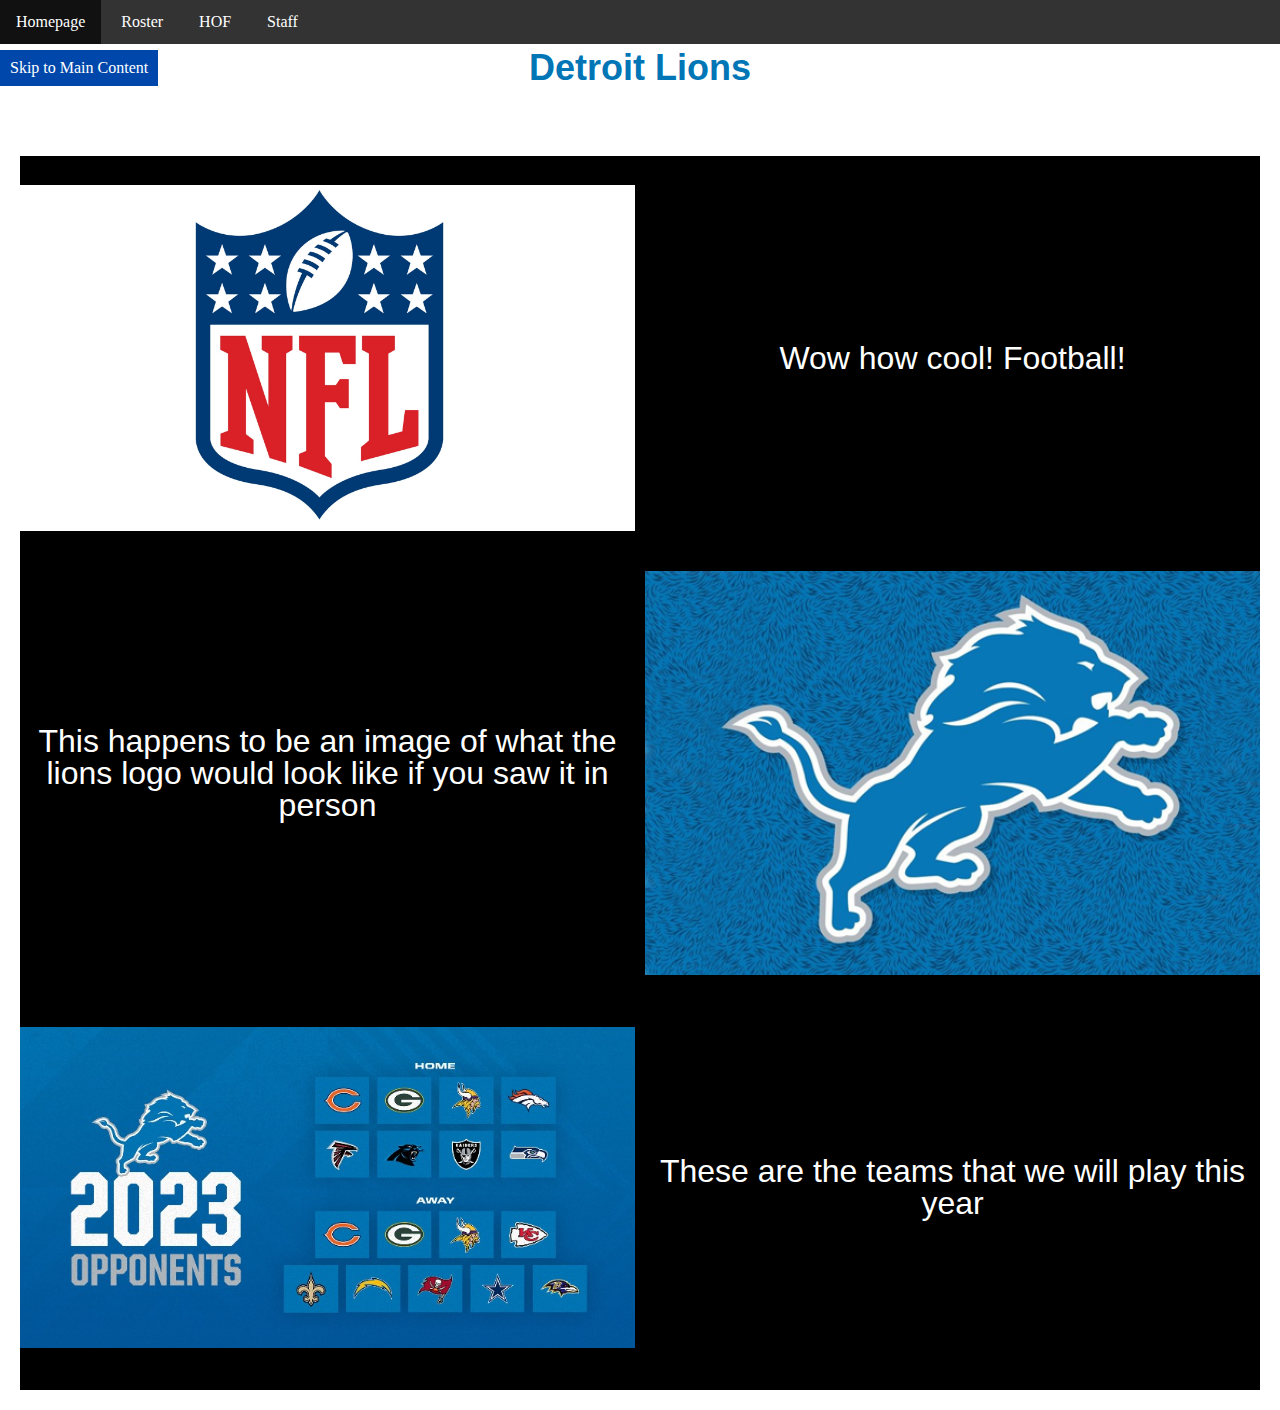
<file: index.html>
<!DOCTYPE html>
<html lang="en">
  <head>
    <meta charset="utf-8">
    <meta name="viewport" content="width=device-width, initial-scale=1.0">
    <link rel="icon" type="image/png" href="images/logo-drk.png" >
    <link rel="stylesheet" type="text/css" href="css/html5reset.css">
    <link rel="stylesheet" type="text/css" href="css/index.css">
    <title>Detroit Lions Homepage</title>
  </head>
  <body>
    <h1>Detroit Lions </h1>
    <a class = "skip" href="#skip">Skip to Main Content</a>
    <header>
      <nav>
          <ul>
            <li><a href="index.html">Homepage</a></li>
            <li><a href="Roster.html">Roster</a></li>
            <li><a href="hof.html">HOF</a></li>
            <li><a href="Staff.html">Staff</a></li>
          </ul>
      </nav>
    </header>

    <main class="about" id="skip">
    
      <div id = "nfl_logo">
        <img src="images/index_nfl-logo.jpg" alt="NFL Logo">
      </div>

      <div id = nfl_logo_words>
        <p>Wow how cool! Football!</p>
      </div>

      <div id = "lions_logo">
        <img src="images/index_lions-logo.png" alt="Lions Logo">
      </div>

      <div id = lions_logo_words>
        <p>This happens to be an image of what the lions logo would look like if you saw it in person</p>
      </div>

      <div id = "opponents">
        <img src="images/index_lions-opponents.jpg" alt="Opponents">
      </div>

      <div id = opponents_words>
        <p>These are the teams that we will play this year</p>
      </div>
    
    </main>
  </body>
</html>
</file>
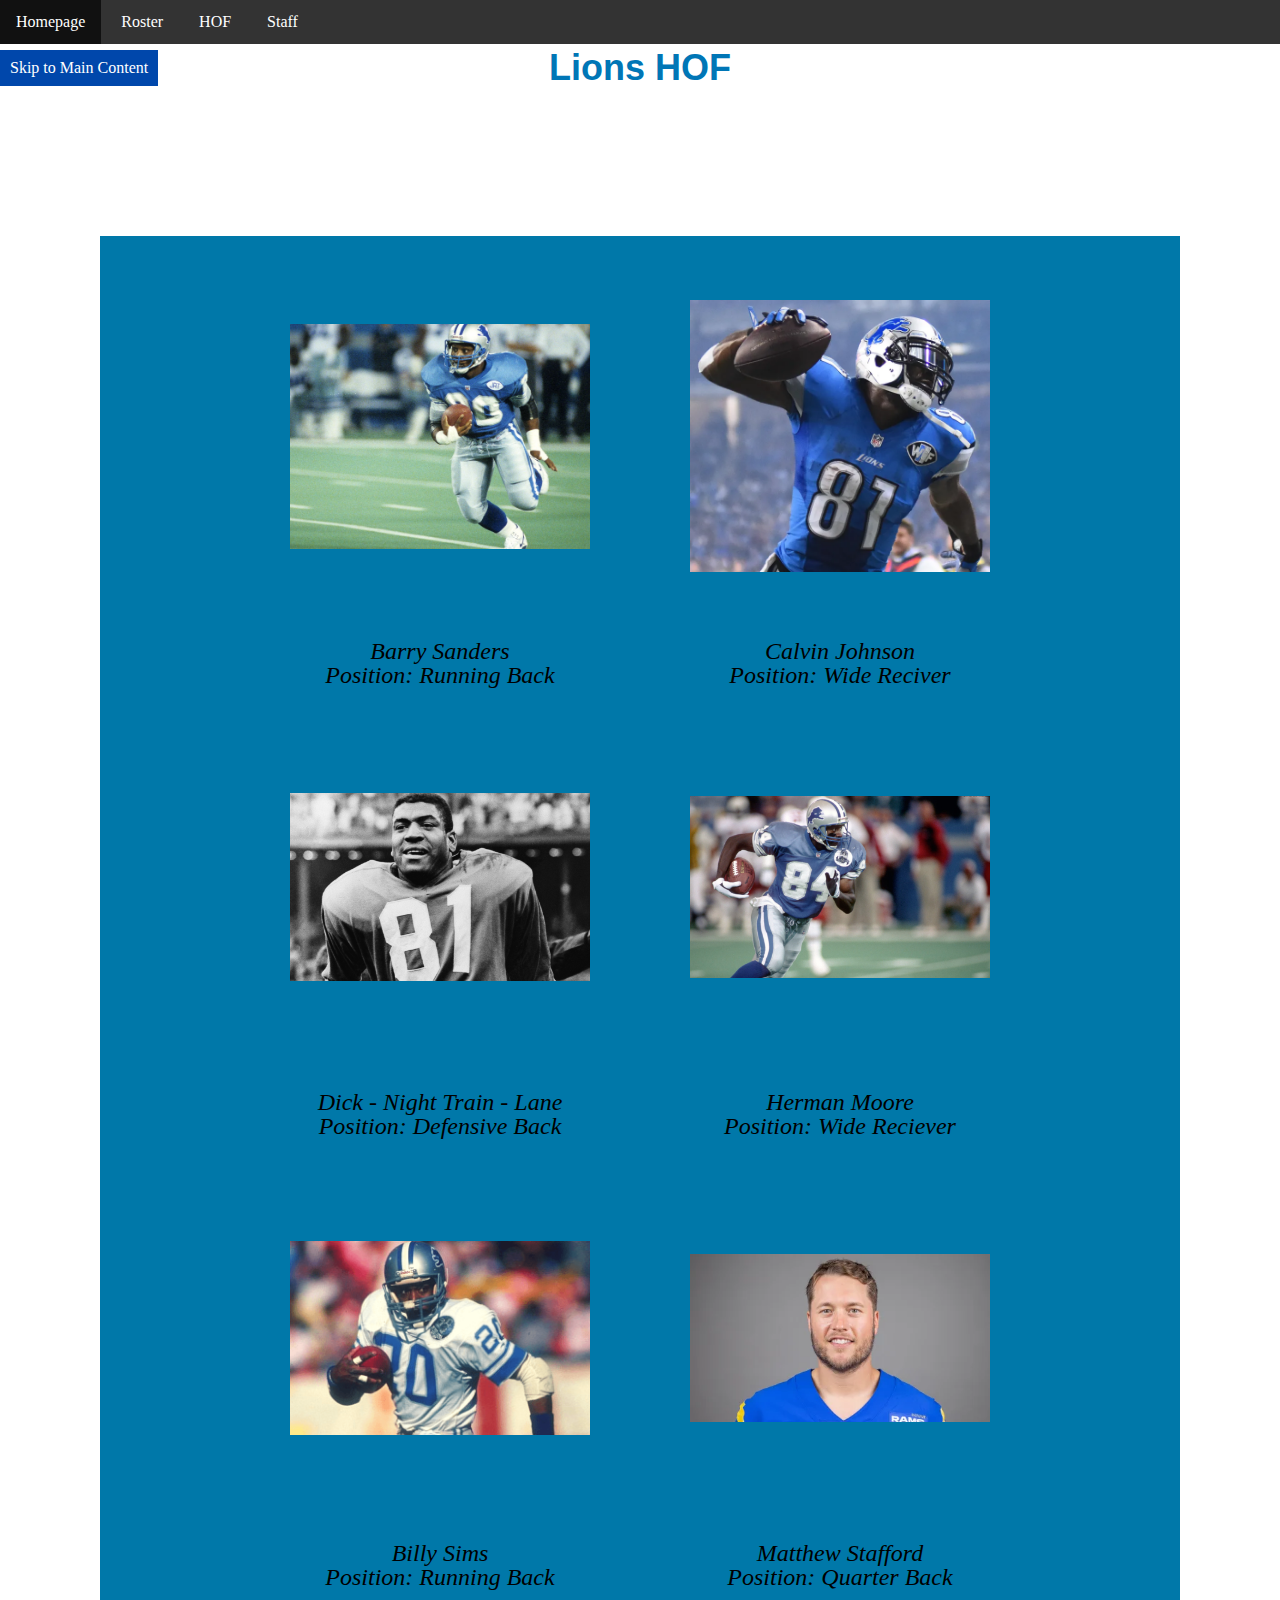
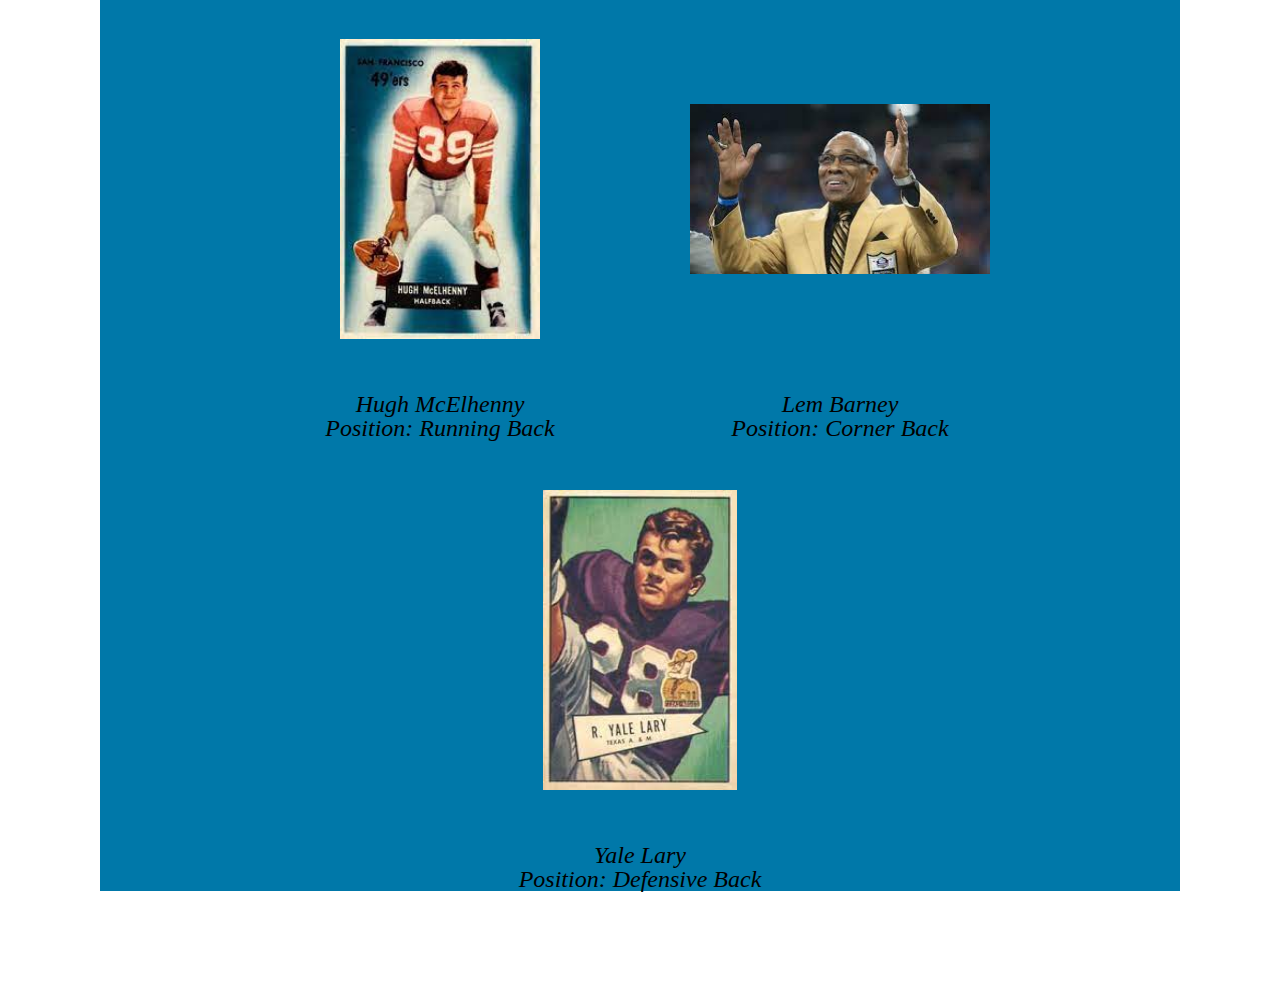
<file: hof.html>
<!DOCTYPE html>
<html lang="en">
<head>
    <meta charset="UTF-8">
    <meta http-equiv="X-UA-Compatible" content="IE=edge">
    <meta name="viewport" content="width=device-width, initial-scale=1.0">
    <link rel="stylesheet" type="text/css" href="css/html5reset.css">
    <link rel="stylesheet" type="text/css" href="css/style_hof.css">
    <title>Schedule</title>
</head>
<body>
    <h1>Lions HOF</h1>
    <a class = "skip" href="#skip">Skip to Main Content</a>
    <nav>
        <ul>
          <li><a href="index.html">Homepage</a></li>
          <li><a href="Roster.html">Roster</a></li>
          <li><a href="hof.html">HOF</a></li>
          <li><a href="Staff.html">Staff</a></li>
        </ul>
    </nav>

    <main class="about" id="skip">

      <div class = "card" id="cropped">
        <img src="images/hof_barry-sanders.jpg" alt="Barry Sanders">
        <p>Barry Sanders</p>
        <p>Position: Running Back</p>
      </div>
     
      <div class = "card" id="cropped">
        <img src="images/hof_calvin-johnson.webp" alt="Calvin Johnson">
        <p>Calvin Johnson</p>
        <p>Position: Wide Reciver</p>
      </div>
     

      <div class = "card" id="cropped">
        <img src="images/hof_good-night-train.jpg" alt="Dick - Night Train - Lane">
        <p>Dick - Night Train - Lane</p>
        <p>Position: Defensive Back</p>
      </div>
      

      <div class = "card" id="cropped">
        <img src="images/hof_herman-moore.jpeg" alt="Herman Moore">
        <p>Herman Moore</p>
        <p>Position: Wide Reciever</p>
      </div>
     

      <div class = "card" id="cropped">
        <img src="images/hof_billy-sims.png" alt="Billy Sims">
        <p>Billy Sims</p>
        <p>Position: Running Back</p>
      </div>


      <div class = "card" id="cropped">
        <img src="images/hof_matt-stafford.webp" alt="Matthew Stafford">
        <p>Matthew Stafford</p>
        <p>Position: Quarter Back</p>
      </div>
     

      <div class = "card" id="cropped">
        <img src="images/Hugh McElhenny.jpg" alt="Hugh McElhenny">
        <p>Hugh McElhenny</p>
        <p>Position: Running Back</p>
      </div>
     

      <div class = "card" id="cropped">
        <img src="images/Lem Barney.jpg" alt="Lem Barney">
        <p>Lem Barney</p>
        <p>Position: Corner Back</p>
      </div>
     

      <div class = "card" id="cropped">
        <img src="images/Yale Lary.jpg" alt="Yale Lary">
        <p>Yale Lary</p>
        <p>Position: Defensive Back</p>
      </div>
     
  </main>
    <!-- <table class="2022">
      <thead>
        <tr>
          <th>Date</th>
          <th>Time</th>
          <th>Home Team</th>
          <th>Away Team</th>
        </tr>
      </thead>
      <tbody>
        <tr id="Game1">
          <td>Jan 15, 2023</td>
          <td>2:00 PM</td>
          <td>Team A</td>
          <td>Team B</td>
        </tr>
        <tr id="Game2">
          <td>Jan 22, 2023</td>
          <td>7:30 PM</td>
          <td>Team C</td>
          <td>Team A</td>
        </tr>
        <tr id="Game3">
          <td>Jan 29, 2023</td>
          <td>3:00 PM</td>
          <td>Team B</td>
          <td>Team C</td>
        </tr>
      </tbody>
    </table> -->
</body>
</html>
</file>
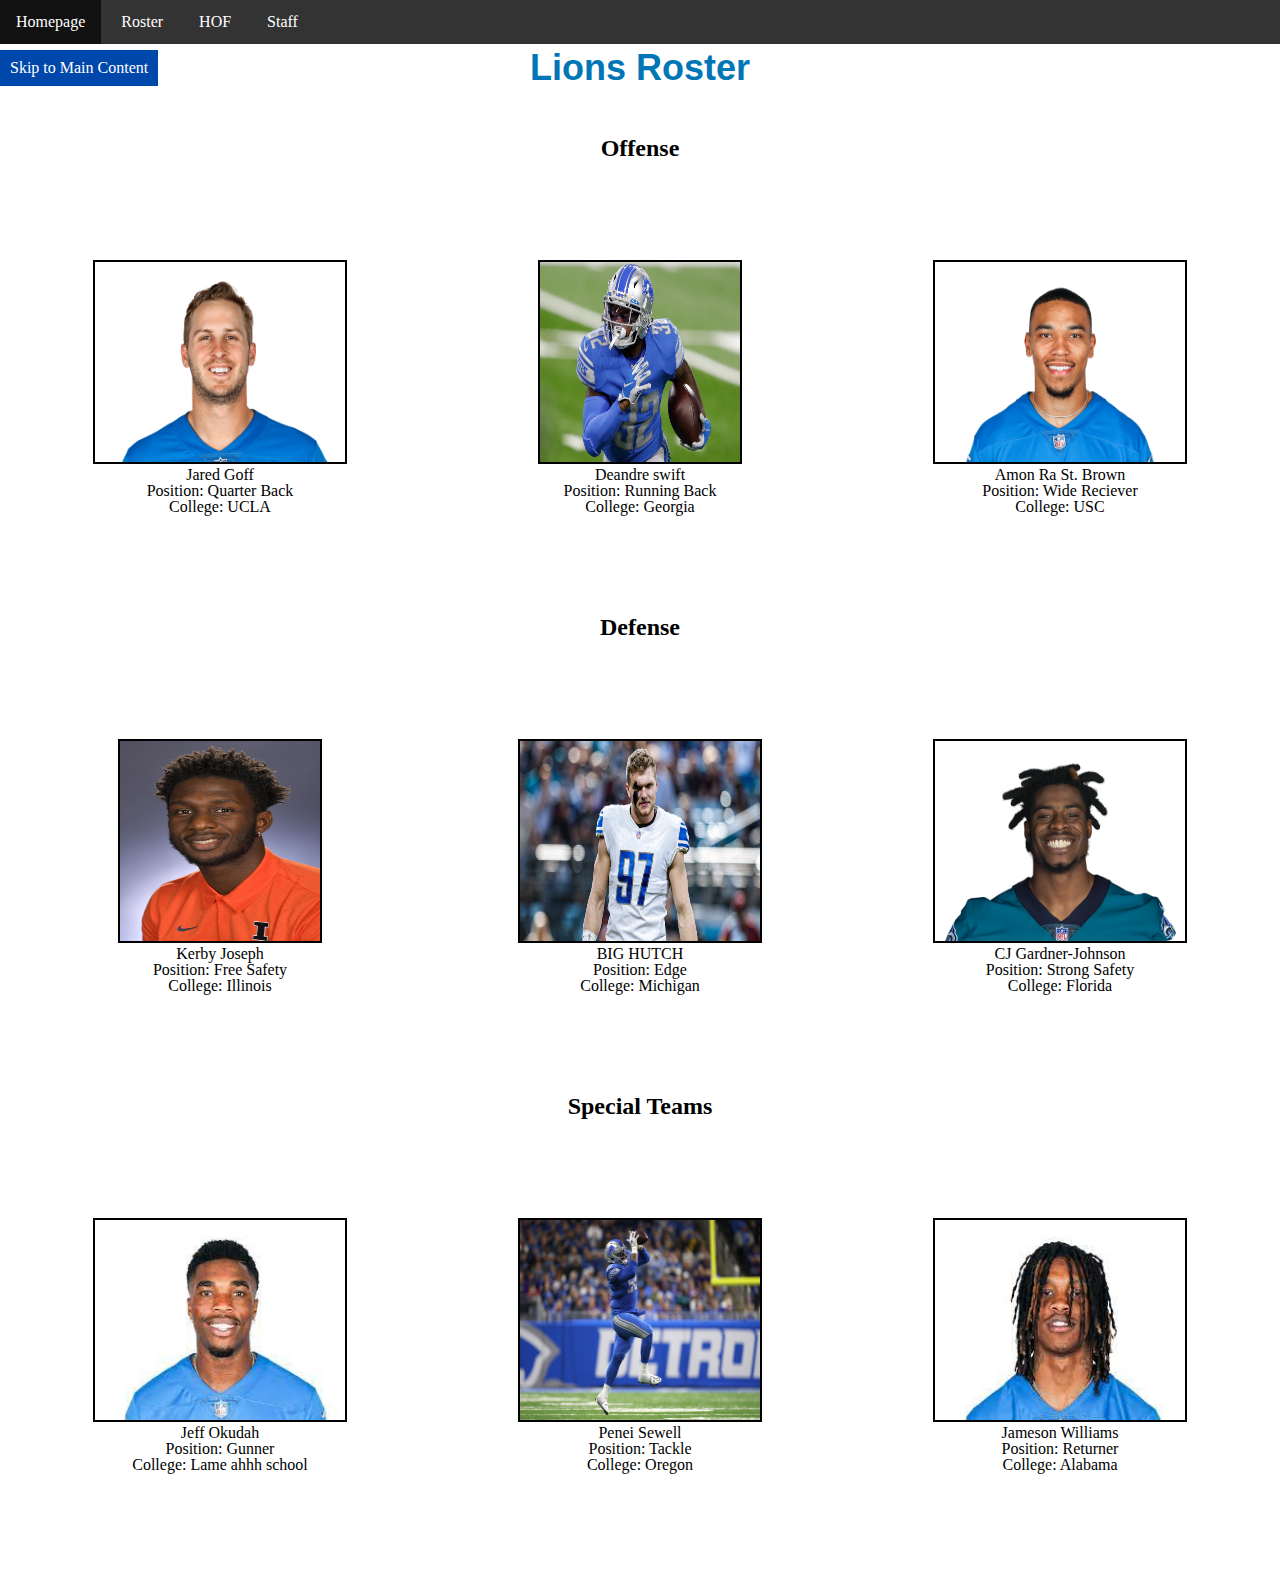
<file: Roster.html>
<!DOCTYPE html>
<html lang="en">
<head>
    <meta charset="UTF-8">
    <meta http-equiv="X-UA-Compatible" content="IE=edge">
    <meta name="viewport" content="width=device-width, initial-scale=1.0">
    <link rel="stylesheet" type="text/css" href="css/html5reset.css">
    <link rel="stylesheet" type="text/css" href="css/roster.css">
    <title>Roster</title>
</head>
<body>
    <a class = "skip" href="#skip">Skip to Main Content</a>
    <nav>
        <ul>
          <li><a href="index.html">Homepage</a></li>
          <li><a href="Roster.html">Roster</a></li>
          <li><a href="hof.html">HOF</a></li>
          <li><a href="Staff.html">Staff</a></li>
        </ul>
    </nav>

    <main class="about" id="skip">
        <h1>Lions Roster</h1>

        <h2>Offense</h2>
    <div Class = Offense>

        <div id="Jared_Goff">
            <img src="images/roster_jared_goff.png" alt="Jared Goff">
            <p>Jared Goff</p>
            <p>Position: Quarter Back</p>
            <p>College: UCLA</p>
        </div>


        <div id="DeAndre_Swift">
            <img src="images/roster_swift.webp" alt="DeAndre Swift">
            <p>Deandre swift</p>
            <p>Position: Running Back</p>
            <p>College: Georgia</p>
        </div>


        <div id="Amon_Ra_St_Brown">
            <img src="images/Amon_ra.png" alt="Amon-Ra St Brown">
            <p>Amon Ra St. Brown</p>
            <p>Position: Wide Reciever</p>
            <p>College: USC</p>
        </div>

    </div>

    <h2>Defense</h2>
    <div Class = Defense>
        <div id="Kerby_Joseph">
            <img src="images/roster_kerby.jpg" alt="Kerby Joseph">
            <p>Kerby Joseph</p>
            <p>Position: Free Safety</p>
            <p>College: Illinois</p>
        </div>

        <div id="HUTCH">
            <img src="images/roster_hutch.png" alt="HUTCH">
            <p>BIG HUTCH</p>
            <p>Position: Edge</p>
            <p>College: Michigan</p>
        </div>

        <div id="CJ">
            <img src="images/CJ_gardner.png" alt="CJ">
            <p>CJ Gardner-Johnson</p>
            <p>Position: Strong Safety</p>
            <p>College: Florida</p>
        </div>

        
    </div>

    <h2>Special Teams</h2>


    <div class = Special_teams>

        <div id="Jeff_Okudah">
            <img src="images/Jeff Okudah.jpg" alt="Jeff Okudah">
            <p>Jeff Okudah</p>
            <p>Position: Gunner</p>
            <p>College: Lame ahhh school</p>
        </div>

        <div id="Penei_Sewell">
            <img src="images/roster_penei.jpg" alt="Penei Sewell">
            <p>Penei Sewell</p>
            <p>Position:  Tackle</p>
            <p>College: Oregon</p>
        </div>

        <div id="Jameson_Williams">
            <img src="images/Jameson.jpg" alt="Jameson Williams">
            <p>Jameson Williams</p>
            <p>Position: Returner</p>
            <p>College: Alabama</p>
        </div>

    </div>
            
</main>
    
    
</body>
</html>
</file>
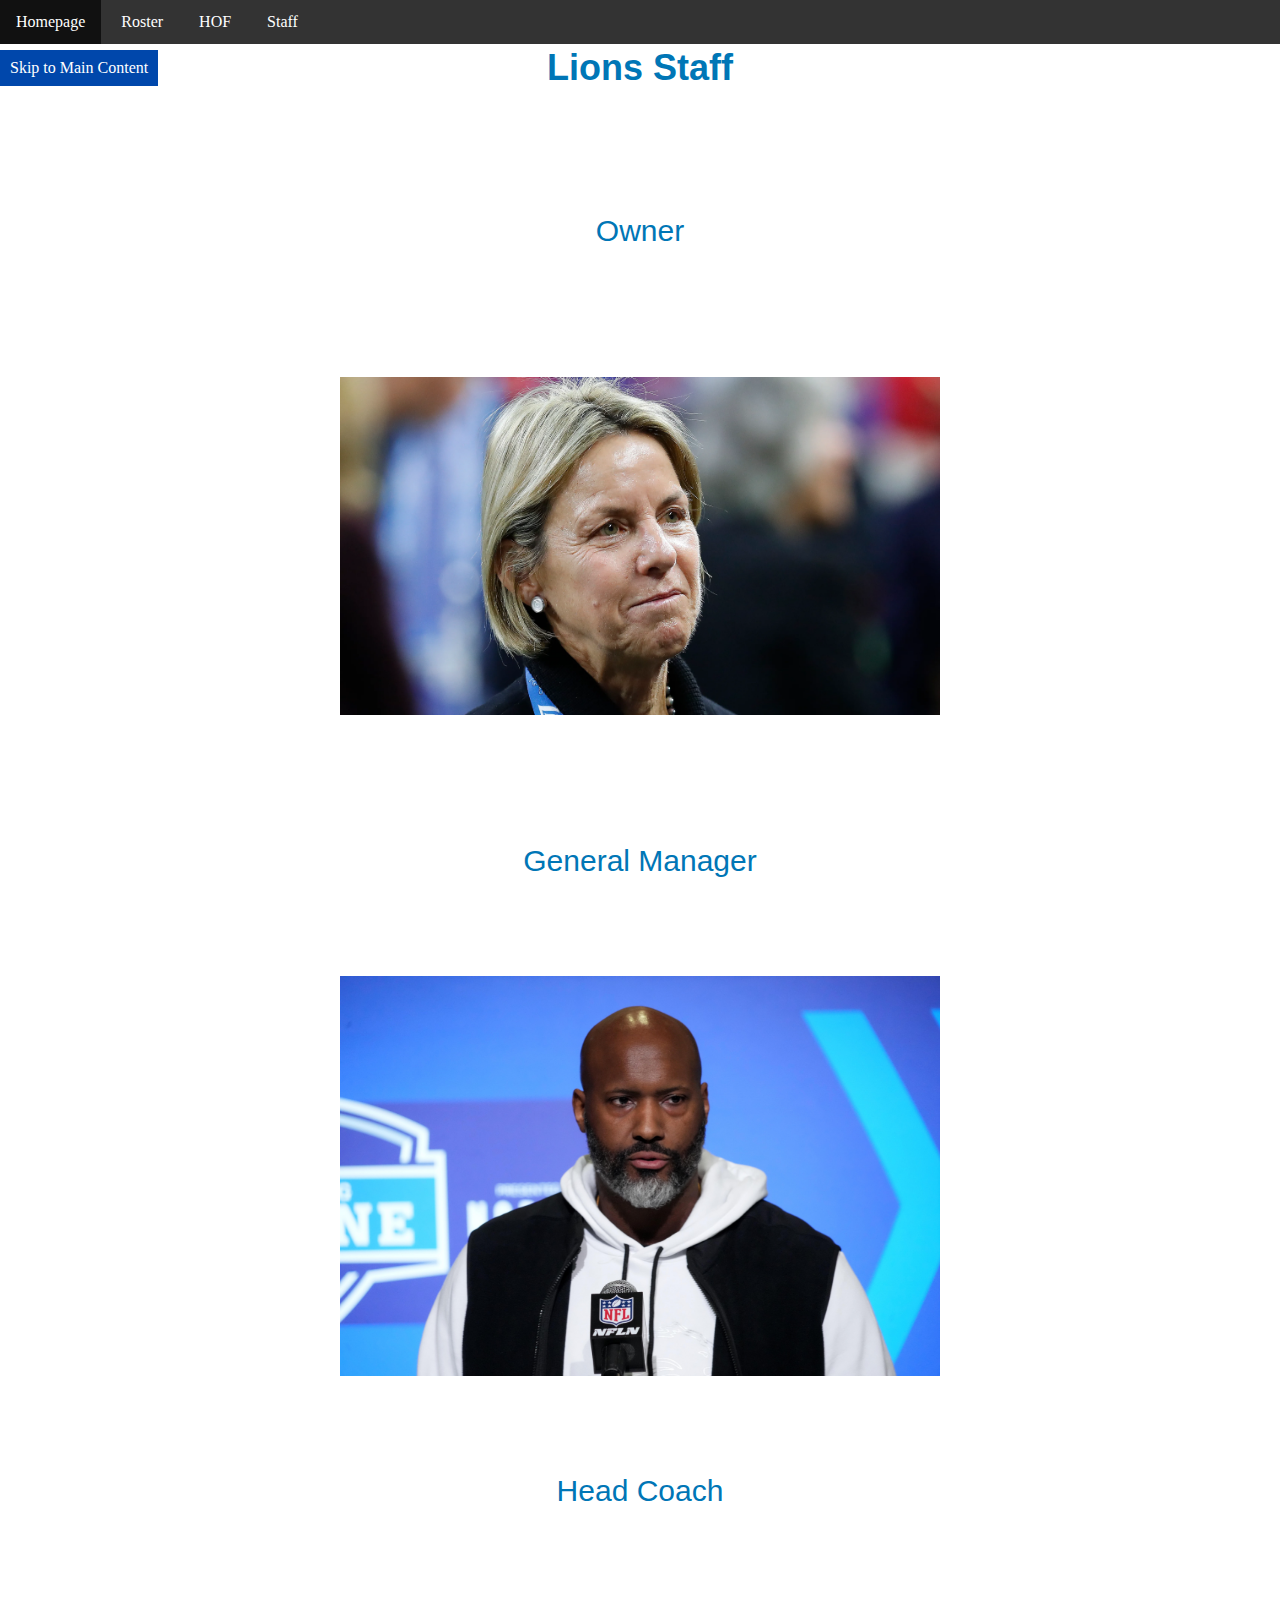
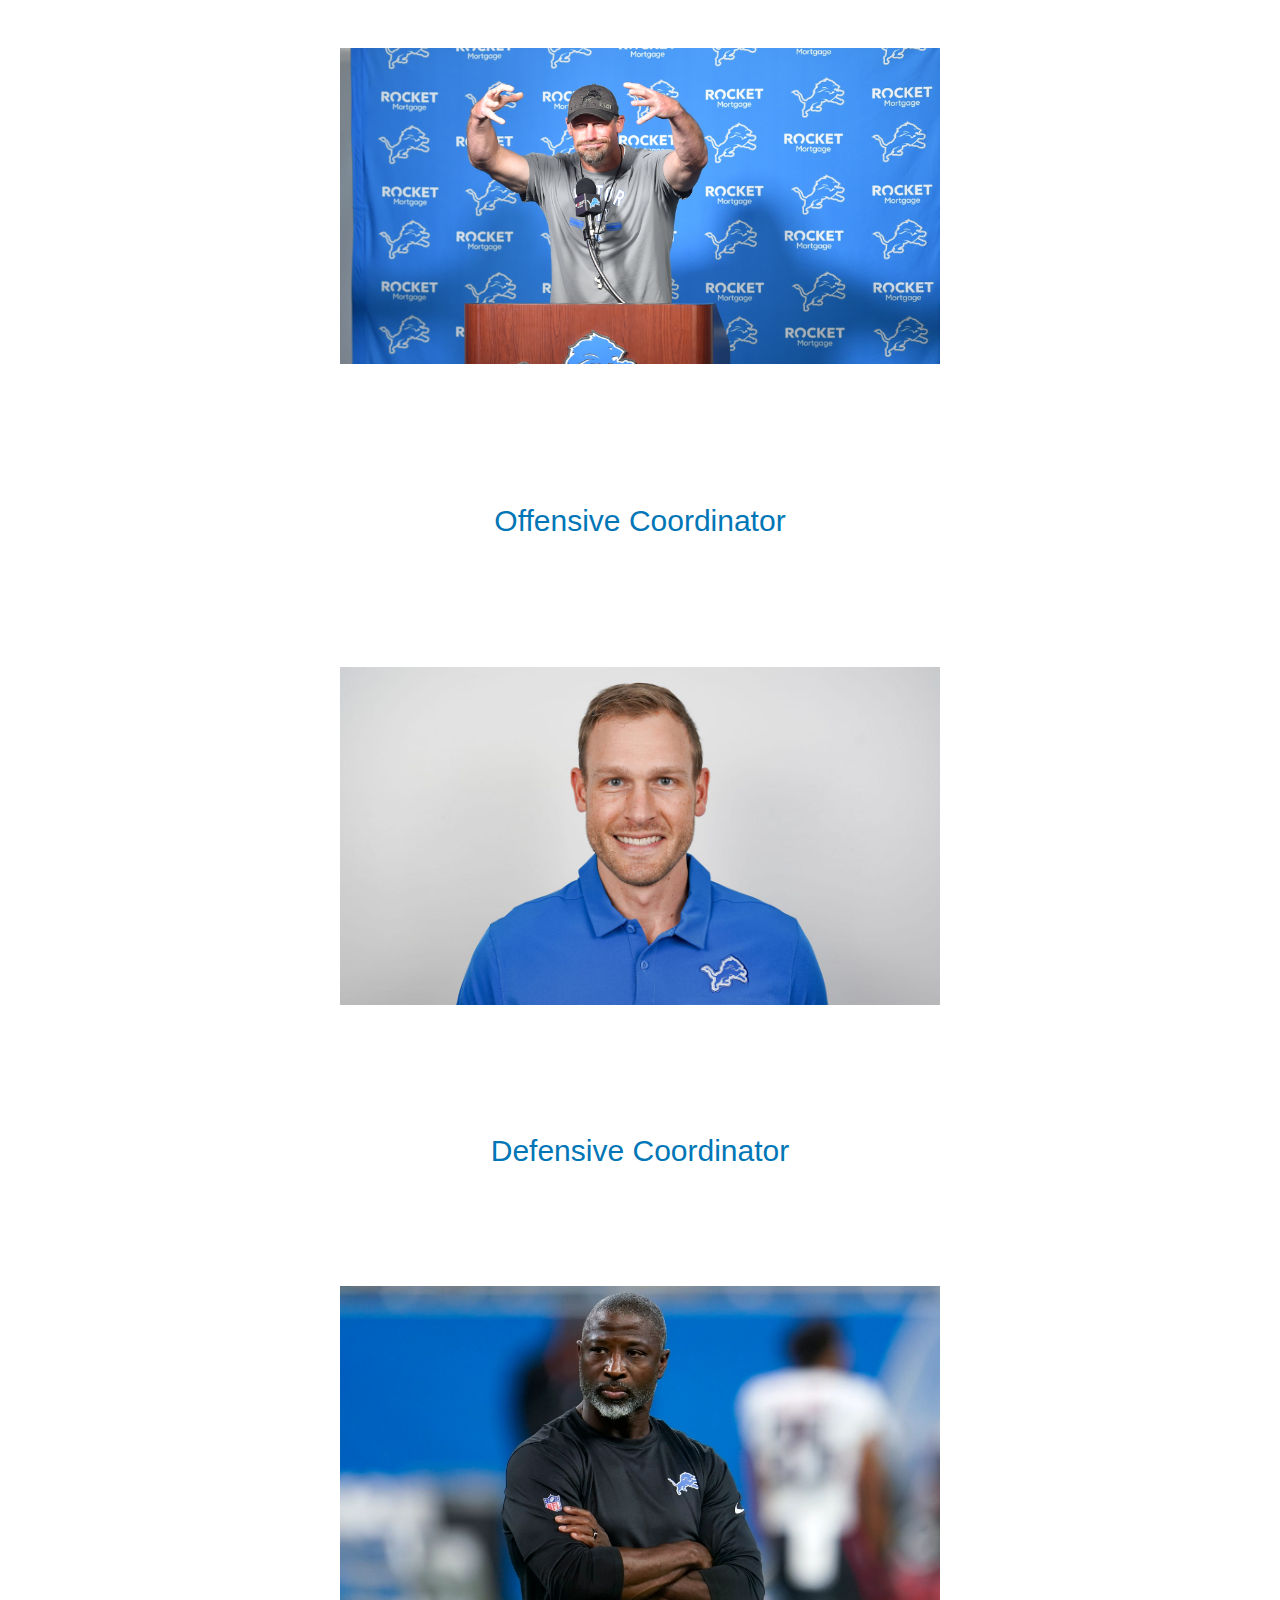
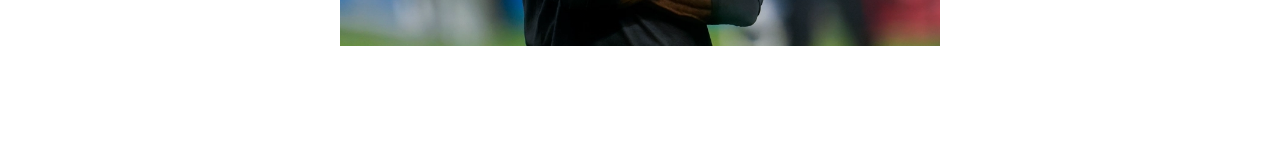
<file: Staff.html>
<!DOCTYPE html>
<html lang="en">
<head>
    <meta charset="UTF-8">
    <meta http-equiv="X-UA-Compatible" content="IE=edge">
    <meta name="viewport" content="width=device-width, initial-scale=1.0">
    <link rel="stylesheet" type="text/css" href="css/html5reset.css">
    <link rel="stylesheet" type="text/css" href="css/staff.css">
    <title>Staff</title>
</head>
<body>
    <h1>Lions Staff</h1>
    
    <a class = "skip" href="#skip">Skip to Main Content</a>
    <nav>
        <ul>
          <li><a href="index.html">Homepage</a></li>
          <li><a href="Roster.html">Roster</a></li>
          <li><a href="hof.html">HOF</a></li>
          <li><a href="Staff.html">Staff</a></li>
        </ul>
    </nav>
    <main class="about" id="skip"></main>

        

        <div id = "owner">
            <div id = "owner1">
                <p>Owner</p>
            </div>
            <img src="images/staff_sheila-ford.webp" alt="Sheila Ford">
        </div>
            

        <div id = "GM">
            <div id = "GM1">
                <p>General Manager</p>
            </div>
            <img src="images/staff_brad-holmes.jpeg" alt="Brad Holmes">
        </div>
            


         <div id = "HC">
            <div id = "HC1">
                <p>Head Coach</p>
            </div>
            <img src="images/staff_dan-campbell.jpg" alt="Motor City Dan Campbell">
         </div>
           

      
        <div id = "OC">
            <div id = "OC1">
                <p>Offensive Coordinator</p>
            </div>
            <img src="images/staff_ben-johnson.jpg" alt="Ben Johnson">
        </div>
            

        <div id = "DC">
            <div id = "DC1">
                <p>Defensive Coordinator</p>
            </div>
            <img src="images/staff_aaron-glenn.webp" alt="Aaron Glenn">
        </div>
            

    </main>
</body>
</html>
</file>
<file: css/index.css>
h1{
    line-height: 1;
    padding: 50px 0;
    text-align: center;
    font-family: "Arial Black", sans-serif;
    font-size: 36px;
    color: #0076b6; /* Detroit Lions Blue */
} 

.skip {
    background-color: #0047AB;
    color: white;
    padding: 10px;
    font-size: 16px;
    text-decoration: none;
    position: absolute;
    top: 50px;
}

.skip:hover {
    background-color: #235EA7;
}

nav {
    background-color: #333;
    position: fixed;
    top: 0;
    left: 0;
    width: 100%;

}

nav ul {
    list-style-type: none;
    margin: 0;
    padding: 0;
}

nav li {
    display: inline-block;
}

nav li a {
    display: block;
    color: #fff;
    text-align: center;
    padding: 14px 16px;
    text-decoration: none;
}

nav li a:hover {
    background-color: #111;
}

img{
    display: flex;
    justify-content: center;
    align-self: center;
    align-content: center;
    width: 100%;
}

.about{
    display: grid;
    grid-template-columns: 1fr 1fr;
    grid-template-rows: repeat(3, 1fr);
    /* grid-template-rows: 300px; */
    grid-gap: 10px;
    margin: 20px;
    background: black;
}



#nfl_logo{
    display:flex;
    align-items: center;
    justify-content: center;

    grid-column: 1/2;
    grid-row: 1/2;
}
#nfl_logo_words{
    display: flex;
    grid-column: 2/3;
    grid-row: 1/2;
    color: white;
    font-family: Impact, Haettenschweiler, 'Arial Narrow Bold', sans-serif;
    font-size: xx-large;
    align-items: center;
    text-align: center;
    justify-content: center;
}

#lions_logo{
    display:flex;
    align-items: center;
    justify-content: center;
    grid-column: 2/3;
    grid-row: 2/3;
}
#lions_logo_words{
    display: flex;
    grid-column: 1/2;
    grid-row: 2/3;
    color: white;
    font-family: Impact, Haettenschweiler, 'Arial Narrow Bold', sans-serif;
    font-size: xx-large;
    align-items: center;
    text-align: center;
    justify-content: center;

}
#opponents{
    display:flex;
    align-items: center;
    justify-content: center;
    grid-column: 1/2;
    grid-row: 3/4;
}
#opponents_words{
    display: flex;
    grid-column: 2/3;
    grid-row: 3/4;
    color: white;
    font-family: Impact, Haettenschweiler, 'Arial Narrow Bold', sans-serif;
    font-size: xx-large;
    align-items: center;
    text-align: center;
    justify-content: center;

    
}
</file>
<file: css/style_hof.css>
h1{
    line-height: 1;
    padding: 50px 0;
    text-align: center;
    font-family: "Arial Black", sans-serif;
    font-size: 36px;
    color: #0076b6; /* Detroit Lions Blue */
} 

.skip {
    background-color: #0047AB;
    color: white;
    padding: 10px;
    font-size: 16px;
    text-decoration: none;
    position: absolute;
    top: 50px;
}

.skip:hover {
    background-color: #235EA7;
}

nav {
    background-color: #333;
    position: fixed;
    top: 0;
    left: 0;
    width: 100%;

}

nav ul {
    list-style-type: none;
    margin: 0;
    padding: 0;
}

nav li {
    display: inline-block;
}

nav li a {
    display: block;
    color: #fff;
    text-align: center;
    padding: 14px 16px;
    text-decoration: none;
}

nav li a:hover {
    background-color: #111;
}

.about {
    display: flex;
    flex-direction: row;
    flex-wrap: wrap;
    margin: 100px;
    justify-content: center;
    align-content: center;
    background: #0078A9;
}

.card img{
    width: 300px;
    height: 300px;
    object-fit: contain;
    margin: 50px;
}
.card p {
    text-align: center;
    font-size: x-large;
    font-family: Impact, copperplate;
    font-style: italic;
    font-style: bold;
}
</file>
<file: css/roster.css>
h1{
    line-height: 1;
    padding: 50px 0;
    text-align: center;
    font-family: "Arial Black", sans-serif;
    font-size: 36px;
    color: #0076b6; /* Detroit Lions Blue */
} 

.skip {
    background-color: #0047AB;
    color: white;
    padding: 10px;
    font-size: 16px;
    text-decoration: none;
    position: absolute;
    top: 50px;
}

.skip:hover {
    background-color: #235EA7;
}

nav {
    background-color: #333;
    position: fixed;
    top: 0;
    left: 0;
    width: 100%;

}

nav ul {
    list-style-type: none;
    margin: 0;
    padding: 0;
}

nav li {
    display: inline-block;
}

nav li a {
    display: block;
    color: #fff;
    text-align: center;
    padding: 14px 16px;
    text-decoration: none;
}

nav li a:hover {
    background-color: #111;
}


.about h2 {
    font-size: 24px;
    text-align: center;
    font-weight: bold;
    margin: 0;
}


.Offense, .Defense, .Special_teams{
    
    display: grid;
    grid-template-columns: repeat(3, 200px);
    grid-gap: 200px;
    place-items:center;
    margin: 100px;

    justify-content: space-evenly;
    justify-items: center;
    align-content: space-evenly;
    align-items: center;
}

#Jared_Goff img{
    border: 2px solid black;
    height: 200px;
    width: 250px; 
} 
#Jared_Goff p {
    text-align: center;
}

#DeAndre_Swift img{
    border: 2px solid black;
    height: 200px;
    width: 200px; 
}
#DeAndre_Swift p {
    text-align: center;
}

#Amon_Ra_St_Brown img{
    border: 2px solid black;
    height: 200px;
    width: 250px; 
}
#Amon_Ra_St_Brown p {
    text-align: center;
}


#Kerby_Joseph img{
    border: 2px solid black;
    height: 200px;
    width: 200px; 
} 
#Kerby_Joseph p {
    text-align: center;
}

#HUTCH img{
    border: 2px solid black;
    height: 200px;
    width: 240px;
}
#HUTCH p {
    text-align: center;
}

#CJ img{
    border: 2px solid black;
    height: 200px;
    width: 250px; 
}
#CJ p {
    text-align: center;
}


#Jeff_Okudah img{
    border: 2px solid black;
    height: 200px;
    width: 250px; 
} 
#Jeff_Okudah p {
    text-align: center;
}

#Penei_Sewell img{
    border: 2px solid black;
    height: 200px;
    width: 240px; 
}
#Penei_Sewell p {
    text-align: center;
}

#Jameson_Williams img{
    border: 2px solid black;
    height: 200px;
    width: 250px; 
}
#Jameson_Williams p {
    text-align: center;
}
</file>
<file: css/staff.css>
h1{
    line-height: 1;
    padding: 50px 0;
    text-align: center;
    font-family: "Arial Black", sans-serif;
    font-size: 36px;
    color: #0076b6; /* Detroit Lions Blue */
} 

.skip {
    background-color: #0047AB;
    color: white;
    padding: 10px;
    font-size: 16px;
    text-decoration: none;
    position: absolute;
    top: 50px;
}

.skip:hover {
    background-color: #235EA7;
}

nav {
    background-color: #333;
    position: fixed;
    top: 0;
    left: 0;
    width: 100%;

}

nav ul {
    list-style-type: none;
    margin: 0;
    padding: 0;
}

nav li {
    display: inline-block;
}

nav li a {
    display: block;
    color: #fff;
    text-align: center;
    padding: 14px 16px;
    text-decoration: none;
}

nav li a:hover {
    background-color: #111;
}




/* mobile view */
main {
    display: grid;
    grid-template-rows: repeat(5, 1fr);
    grid-template-columns: 1fr;
    grid-gap: 20px;
    
}



#owner img,
#GM img,
#HC img,
#OC img,
#DC img {
    display: flex;
    width: 600px;
    height: 600px;
    object-fit: contain;
    margin: auto;
    
    justify-items: center;
    align-items: center;

}

/* #owner1 p,
#GM1 p,
#HC1 p,
#OC1 p,
#DC1 p{
    text-align: center;
    font-family: 'Franklin Gothic Medium', 'Arial Narrow', Arial, sans-serif;
    font-size: x-large;
    color: black;
} */

p {
    text-align: center;
    font-size: 30px;
    font-family: "Helvetica Neue", sans-serif;
    color: #0076b6;
}
/* 
.about{
    display: grid;
    grid-template-columns: 1fr 2fr 1fr;
    grid-template-rows: 1fr 1fr 1fr 1fr 1fr;
    grid-gap: 30px;
    place-items:center;
    margin: 100px;

}


#owner1{
    grid-column: 1/2;
    grid-row: 1/2;

}

#owner{
    grid-column: 2/3;
    grid-row: 1/2;
    width: 300;
    height: 300;
    object-fit: fill;
}

#GM{
    
    grid-column: 2/3;
    grid-row: 2/3;
    width: 300;
    height: 300;
    object-fit: fill;
}

#HC{
    grid-column: 2/3;
    grid-row: 3/4;
    width: 300;
    height: 300;
    object-fit: fill;
}

#OC{
    grid-column: 2/3;
    grid-row: 4/5;
    width: 300;
    height: 300;
    object-fit: fill;
}

#DC{
    grid-column: 2/3;
    grid-row: 5/6;
    width: 300;
    height: 300;
    object-fit: fill;
} */
</file>
